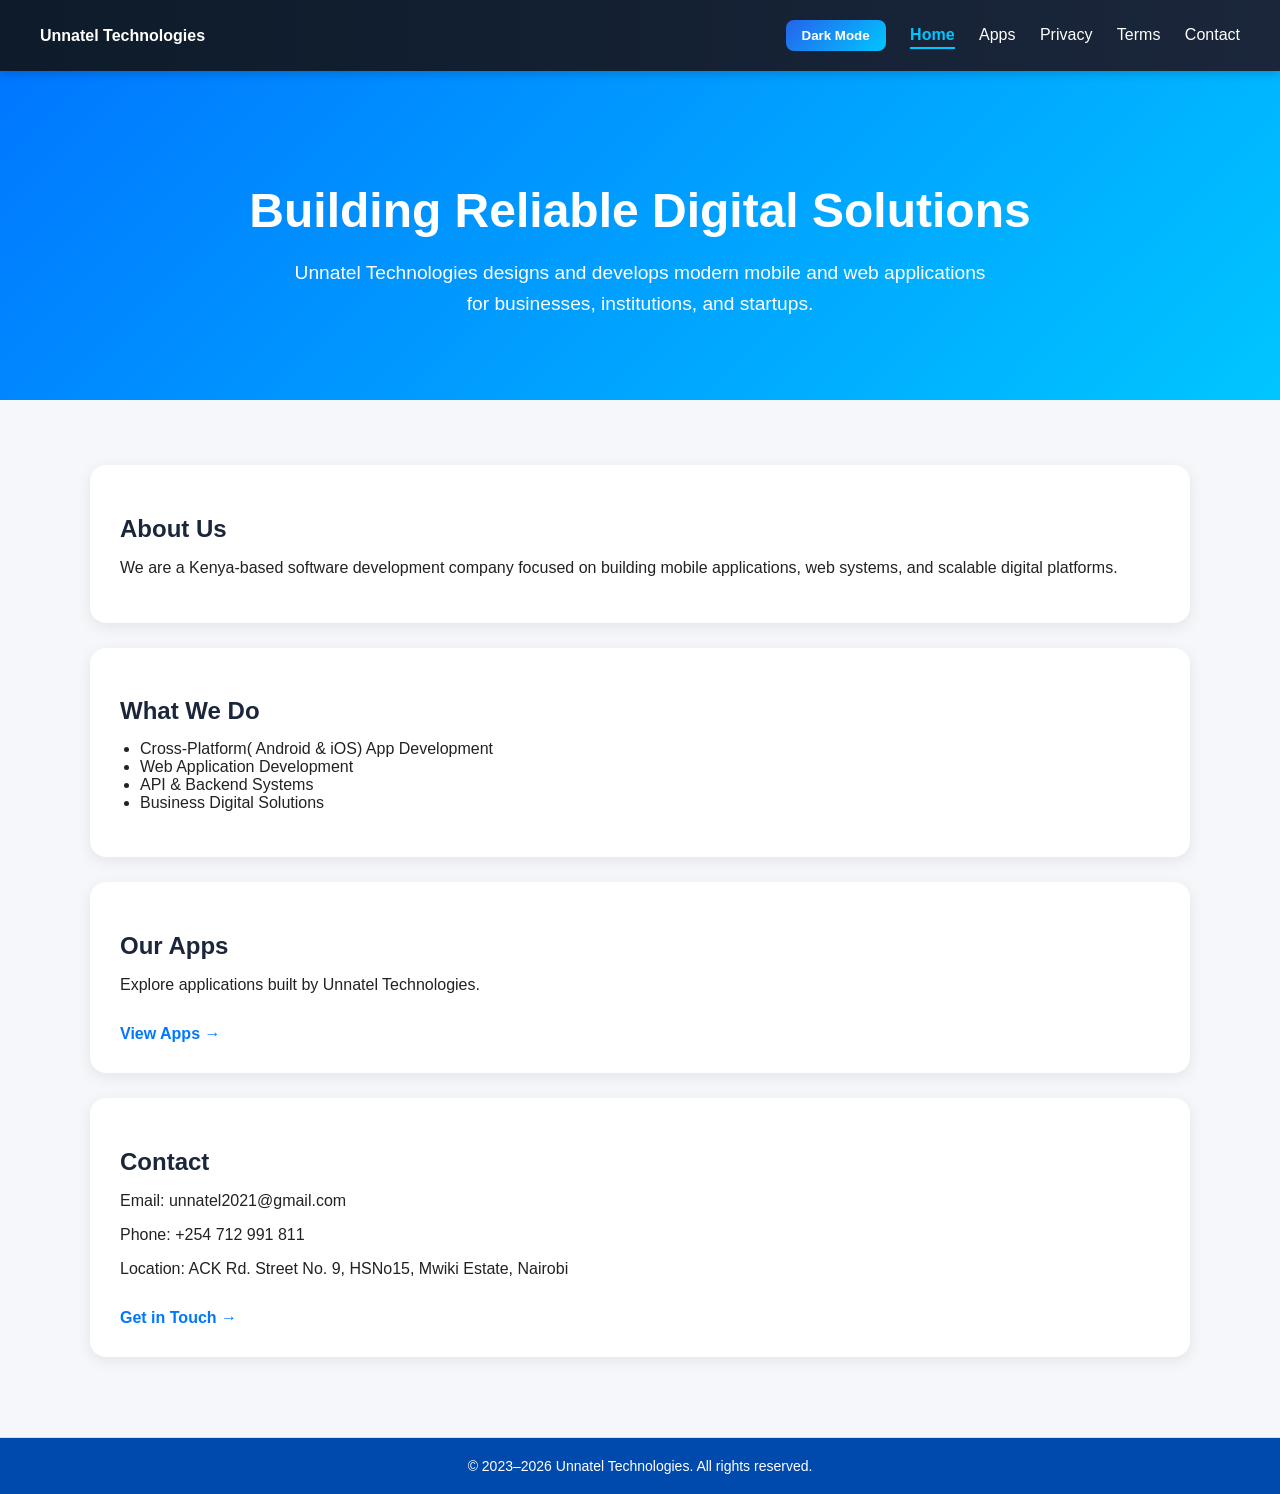
<file: index.html>
<!DOCTYPE html>
<html lang="en">
<head>
  <meta charset="UTF-8">
  <title>Unnatel Technologies</title>
  <meta name="viewport" content="width=device-width, initial-scale=1">

  <!-- SEO -->
  <meta name="description" content="Unnatel Technologies is a software development company in Kenya building mobile and web applications.">
  <meta name="keywords" content="Unnatel Technologies, Android apps Kenya, software development, mobile apps">
  <meta name="author" content="Unnatel Technologies">

  <link rel="stylesheet" href="styles.css">

  <style>
    body {
      margin: 0;
      font-family: 'Segoe UI', Arial, sans-serif;
      background: #f5f7fb;
      color: #222;
      transition: background 0.3s ease, color 0.3s ease;
    }
    /* Header / Nav */
   header{
  background:linear-gradient(90deg,#0d1b2a,#1b263b);
  color:#fff;
  padding:20px 40px;
  box-shadow:0 2px 10px rgba(0,0,0,.2);
  position:sticky;
  top:0;
  z-index:40;
}

nav{
  display:flex;
  justify-content:space-between;
  align-items:center;
}

nav a{
  color:#fff;
  text-decoration:none;
  margin-left:20px;
  font-weight:500;
  transition:color .3s ease;
}

nav a:hover{
  color:#00c6ff;
}
    .hero-banner {
  background: linear-gradient(135deg, #0077ff, #00c6ff);
  color: white;
  padding: 80px 20px;
  text-align: center;
}

.hero-banner h1 {
  font-size: 3em;
  margin-bottom: 20px;
  font-weight: 700;
}

.hero-banner p {
  font-size: 1.2em;
  max-width: 700px;
  margin: 0 auto;
  line-height: 1.6;
}
    nav a.active {
  color: #00c6ff;
  font-weight: 700;
  border-bottom: 2px solid #00c6ff;
  padding-bottom: 4px;
}
    .container {
      max-width: 1100px;
      margin: auto;
      padding: 40px 20px;
    }
    .card {
      background: white;
      padding: 30px;
      margin-top: 25px;
      border-radius: 16px;
      box-shadow: 0 4px 15px rgba(0,0,0,0.08);
      transition: transform 0.2s ease, box-shadow 0.2s ease;
    }
    .card:hover {
      transform: translateY(-5px);
      box-shadow: 0 6px 20px rgba(0,0,0,0.12);
    }
    .card h2 {
      color: #1b263b;
      margin-bottom: 15px;
    }
    .card ul {
      margin: 15px 0;
      padding-left: 20px;
    }
    .card a {
      display: inline-block;
      margin-top: 15px;
      color: #0077ff;
      font-weight: bold;
      text-decoration: none;
      transition: color 0.3s ease;
    }
    .card a:hover {
      color: #00c6ff;
    }
 
    footer {
  background: #004aad;
  color: white;
  text-align: center;
  padding: 20px;
  margin-top: 40px;
}
    /* DARK MODE */
    body.dark {
      background: #0f172a;
      color: #e2e8f0;
    }
    body.dark .card {
      background: #1e293b;
      color: #e2e8f0;
    }
  body.dark header {
  background: linear-gradient(90deg, #020617, #1e293b);
}
    body.dark footer {
  background: #1f1f1f;
}
    }
    body.dark .hero-banner {
      background: linear-gradient(135deg, #1e293b, #0f172a);
      color: #e2e8f0;
    }
    .toggle-btn{
  cursor:pointer;
  padding:8px 16px;
  border-radius:8px;
  border:none;
  background:linear-gradient(135deg,#2563eb,#00c6ff);
  color:#fff;
  font-weight:bold;
  transition:background .3s ease,transform .2s ease;
}

.toggle-btn:hover{
  background:linear-gradient(135deg,#1d4ed8,#0099ff);
  transform:scale(1.05);
}
    body.dark header{
  background:linear-gradient(90deg,#020617,#1e293b);
}
    /* =========================
   MOBILE RESPONSIVE FIX
========================= */

@media (max-width: 768px) {

  header {
    padding: 15px 20px;
  }

  nav {
    flex-direction: column;
    align-items: flex-start;
    gap: 10px;
  }

  nav div {
    width: 100%;
    display: flex;
    flex-wrap: wrap;
    gap: 10px;
  }

  nav a {
    margin-left: 0;
    font-size: 14px;
  }

  .toggle-btn {
    width: 100%;
    text-align: center;
  }

  .hero-banner {
    padding: 50px 15px;
  }

  .hero-banner h1 {
    font-size: 1.8em;
    line-height: 1.2;
  }

  .hero-banner p {
    font-size: 1em;
  }

  .container {
    padding: 20px 15px;
  }

  .card {
    padding: 20px;
  }
}
  </style>
</head>

<body>

<header>
  <nav>
    <div style="display:flex; align-items:center; gap:10px;">
      <strong>Unnatel Technologies</strong>
    </div>

   <div>
  <button class="toggle-btn" onclick="toggleDark()" id="themeToggle">
    Dark Mode
  </button>

  <a href="index.html">Home</a>
  <a href="apps.html">Apps</a>
  <a href="privacy-policy.html">Privacy</a>
  <a href="terms.html">Terms</a>
  <a href="contact.html">Contact</a>
</div>
  </nav>
</header>

<!-- Hero Banner -->
<div class="hero-banner">
  <h1>Building Reliable Digital Solutions</h1>
  <p>Unnatel Technologies designs and develops modern mobile and web applications for businesses, institutions, and startups.</p>
</div>

<div class="container">

  <div class="card">
    <h2>About Us</h2>
    <p>We are a Kenya-based software development company focused on building mobile applications, web systems, and scalable digital platforms.</p>
  </div>

  <div class="card">
    <h2>What We Do</h2>
    <ul>
      <li>Cross-Platform( Android & iOS) App Development</li>
      <li>Web Application Development</li>
      <li>API & Backend Systems</li>
      <li>Business Digital Solutions</li>
    </ul>
  </div>

  <div class="card">
    <h2>Our Apps</h2>
    <p>Explore applications built by Unnatel Technologies.</p>
    <a href="apps.html">View Apps →</a>
  </div>

  <div class="card">
    <h2>Contact</h2>
    <p>Email: unnatel2021@gmail.com</p>
    <p>Phone: +254 712 991 811</p>
    <p>Location: ACK Rd. Street No. 9, HSNo15, Mwiki Estate, Nairobi</p>
    <a href="contact.html">Get in Touch →</a>
  </div>

</div>

<footer>
  © 2023–2026 Unnatel Technologies. All rights reserved.
</footer>

<!-- Dark Mode Script -->
<script>
function toggleDark() {
  document.body.classList.toggle("dark");
  if (document.body.classList.contains("dark")) {
    localStorage.setItem("theme", "dark");
  } else {
    localStorage.setItem("theme", "light");
  }
}
window.onload = function () {
  if (localStorage.getItem("theme") === "dark") {
    document.body.classList.add("dark");
  }
};
</script>
<script>
const currentPage = window.location.pathname.split("/").pop();

const navLinks = document.querySelectorAll("nav a");

navLinks.forEach(link => {
  const linkPage = link.getAttribute("href");

  if (linkPage === currentPage) {
    link.classList.add("active");
  }
});
</script>
</body>
</html>
</file>
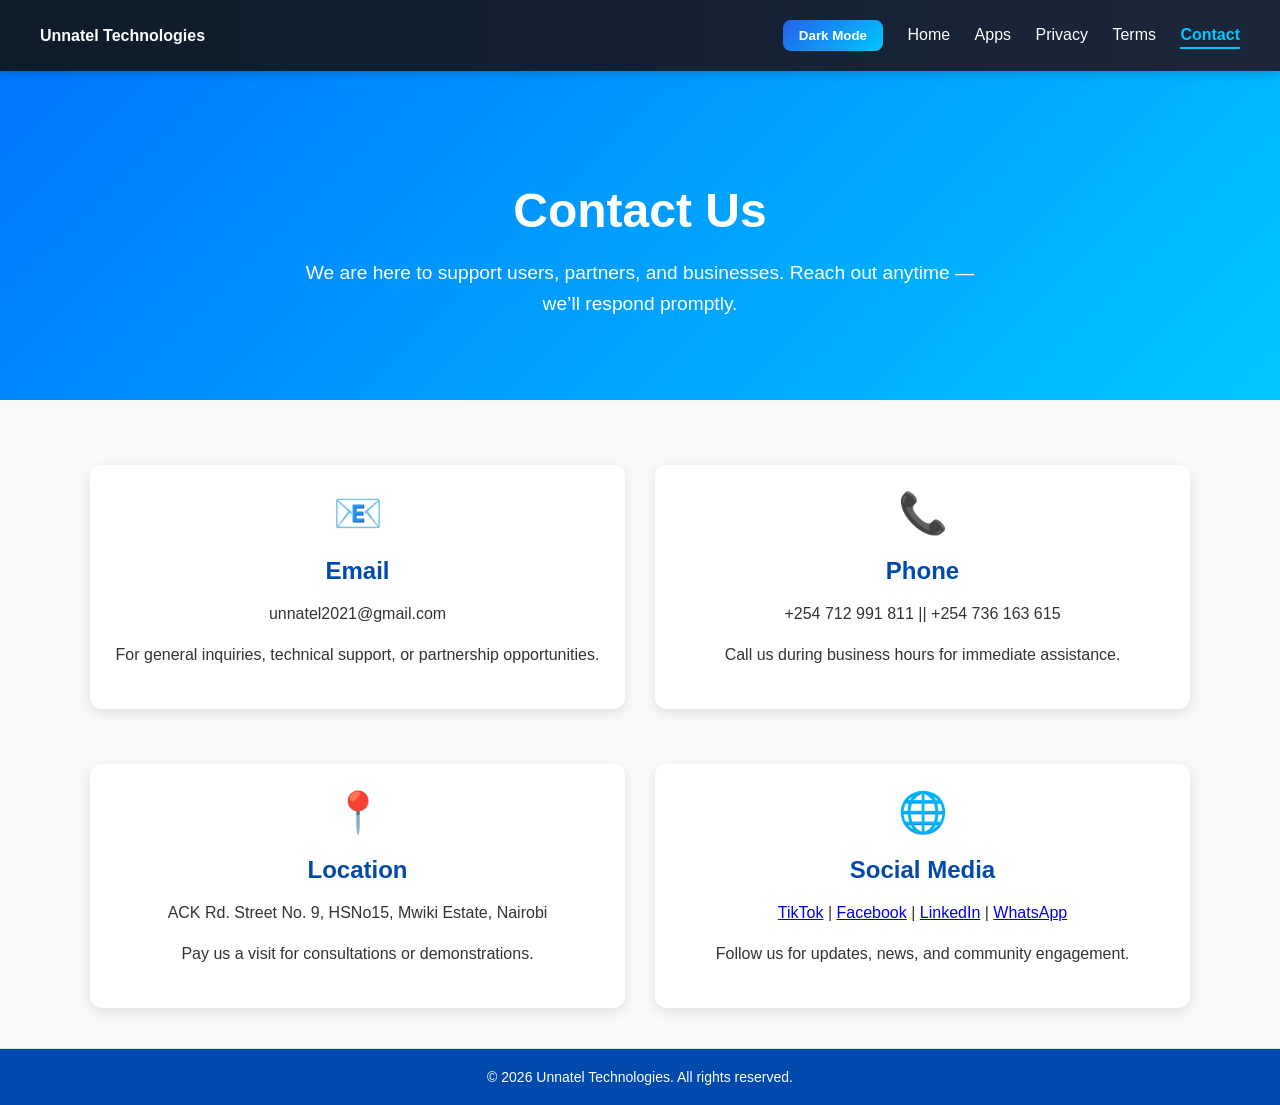
<file: contact.html>
<!DOCTYPE html>
<html lang="en">
<head>
  <meta charset="UTF-8">
  <title>Contact - Unnatel Technologies</title>
  <meta name="viewport" content="width=device-width, initial-scale=1">
  <link rel="stylesheet" href="styles.css">

  <style>
    body {
      font-family: 'Segoe UI', Tahoma, Geneva, Verdana, sans-serif;
      margin: 0;
      padding: 0;
      background: #f9f9f9;
      color: #333;
    }
    /* Header / Nav */
header{
  background:linear-gradient(90deg,#0d1b2a,#1b263b);
  color:#fff;
  padding:20px 40px;
  box-shadow:0 2px 10px rgba(0,0,0,.2);
  position:sticky;
  top:0;
  z-index:40;
}

nav{
  display:flex;
  justify-content:space-between;
  align-items:center;
}

nav a{
  color:#fff;
  text-decoration:none;
  margin-left:20px;
  font-weight:500;
  transition:color .3s ease;
}

nav a:hover{
  color:#00c6ff;
}

.toggle-btn{
  cursor:pointer;
  padding:8px 16px;
  border-radius:8px;
  border:none;
  background:linear-gradient(135deg,#2563eb,#00c6ff);
  color:#fff;
  font-weight:bold;
  transition:background .3s ease, transform .2s ease;
}

.toggle-btn:hover{
  background:linear-gradient(135deg,#1d4ed8,#0099ff);
  transform:scale(1.05);
}

body.dark header{
  background:linear-gradient(90deg,#020617,#1e293b);
}
   .hero-banner {
  background: linear-gradient(135deg, #0077ff, #00c6ff);
  color: white;
  padding: 80px 20px;
  text-align: center;
}
nav a.active {
  color: #00c6ff;
  font-weight: 700;
  border-bottom: 2px solid #00c6ff;
  padding-bottom: 4px;
}
.hero-banner h1 {
  font-size: 3em;
  margin-bottom: 20px;
  font-weight: 700;
}

.hero-banner p {
  font-size: 1.2em;
  max-width: 700px;
  margin: 0 auto;
  line-height: 1.6;
}
    .contact-section {
      display: flex;
      flex-wrap: wrap;
      justify-content: center;
      gap: 30px;
      margin: 40px auto;
      max-width: 1100px;
      padding: 0 20px;
    }
    .card {
      flex: 1 1 300px;
      background: white;
      border-radius: 12px;
      box-shadow: 0 4px 12px rgba(0,0,0,0.1);
      padding: 25px;
      text-align: center;
      transition: transform 0.2s ease;
    }
    .card:hover {
      transform: translateY(-5px);
    }
    .card h2 {
      color: #004aad;
      margin-bottom: 15px;
    }
    .card p {
      line-height: 1.6;
    }
    .contact-icon {
      font-size: 40px;
      color: #0077ff;
      margin-bottom: 15px;
    }
    footer {
      background: #004aad;
      color: white;
      text-align: center;
      padding: 20px;
      margin-top: 40px;
    }
    .dark {
      background: #121212;
      color: #e0e0e0;
    }
    .dark header, .dark footer {
      background: #1f1f1f;
    }
    .dark .card {
      background: #1e1e1e;
      color: #e0e0e0;
    }
    /* =========================
   MOBILE RESPONSIVE FIX
========================= */

@media (max-width: 768px) {

  header {
    padding: 15px 20px;
  }

  nav {
    flex-direction: column;
    align-items: flex-start;
    gap: 10px;
  }

  nav div {
    width: 100%;
    display: flex;
    flex-wrap: wrap;
    gap: 10px;
  }

  nav a {
    margin-left: 0;
    font-size: 14px;
  }

  .toggle-btn {
    width: 100%;
  }

  .hero-banner {
    padding: 50px 15px;
  }

  .hero-banner h1 {
    font-size: 1.8em;
    line-height: 1.2;
  }

  .hero-banner p {
    font-size: 1em;
  }

  .apps-showcase {
    flex-direction: column;
    align-items: center;
    padding: 30px 15px;
  }

  .app-highlight {
    width: 100%;
    max-width: 100%;
    padding: 20px;
  }

  .app-header {
    flex-direction: column;
    align-items: flex-start;
  }

  .app-header img {
    width: 60px;
    height: 60px;
  }

  .app-title h2 {
    font-size: 20px;
  }
}
  </style>
</head>

<body>

<header>
  <nav>
    <div style="display:flex; align-items:center; gap:10px;">
      <strong>Unnatel Technologies</strong>
    </div>

    <div>
      <button class="toggle-btn" onclick="toggleDark()" id="themeToggle">
        Dark Mode
      </button>

      <a href="index.html">Home</a>
      <a href="apps.html">Apps</a>
      <a href="privacy-policy.html">Privacy</a>
      <a href="terms.html">Terms</a>
      <a href="contact.html">Contact</a>
    </div>
  </nav>
</header>

<!-- Hero Banner -->
<div class="hero-banner">
  <h1>Contact Us</h1>
  <p>We are here to support users, partners, and businesses. Reach out anytime — we’ll respond promptly.</p>
</div>

<!-- Contact Cards -->
<div class="contact-section">

  <div class="card">
    <div class="contact-icon">📧</div>
    <h2>Email</h2>
    <p>unnatel2021@gmail.com</p>
    <p>For general inquiries, technical support, or partnership opportunities.</p>
  </div>

  <div class="card">
    <div class="contact-icon">📞</div>
    <h2>Phone</h2>
    <p>+254 712 991 811 || +254 736 163 615</p>
    <p>Call us during business hours for immediate assistance.</p>
  </div>

  <div class="card">
    <div class="contact-icon">📍</div>
    <h2>Location</h2>
    <p>ACK Rd. Street No. 9, HSNo15, Mwiki Estate, Nairobi</p>
    <p>Pay us a visit for consultations or demonstrations.</p>
  </div>

  <div class="card">
    <div class="contact-icon">🌐</div>
    <h2>Social Media</h2>
 <p>
  <a href="https://www.tiktok.com/@unnateltech" target="_blank">TikTok</a> |
  <a href="https://www.facebook.com/unnateltech/" target="_blank">Facebook</a> |
  <a href="https://www.linkedin.com/in/unnateltech" target="_blank">LinkedIn</a> |
 <a href="https://wa.me/254782223727?text=Hello%20Unnatel%20Technologies" target="_blank">WhatsApp</a> 
</p>
    <p>Follow us for updates, news, and community engagement.</p>
  </div>

</div>

<footer>
  © 2026 Unnatel Technologies. All rights reserved.
</footer>

<!-- Dark Mode Script -->
<script>
function toggleDark() {
  document.body.classList.toggle("dark");

  if (document.body.classList.contains("dark")) {
    localStorage.setItem("theme", "dark");
    document.getElementById("themeToggle").textContent = "Light Mode";
  } else {
    localStorage.setItem("theme", "light");
    document.getElementById("themeToggle").textContent = "Dark Mode";
  }
}

window.onload = function () {
  if (localStorage.getItem("theme") === "dark") {
    document.body.classList.add("dark");
    document.getElementById("themeToggle").textContent = "Light Mode";
  }
};
</script>
<script>
const currentPage = window.location.pathname.split("/").pop();

const navLinks = document.querySelectorAll("nav a");

navLinks.forEach(link => {
  const linkPage = link.getAttribute("href");

  if (linkPage === currentPage) {
    link.classList.add("active");
  }
});
</script>
</body>
</html>
</file>
<file: styles.css>
body {
  margin: 0;
  font-family: 'Segoe UI', Arial, sans-serif;
  background: #f5f7fb;
  color: #222;
  transition: background 0.3s ease, color 0.3s ease;
}

header {
  background: linear-gradient(90deg, #0d1b2a, #1b263b);
  color: white;
  padding: 20px 40px;
  box-shadow: 0 2px 10px rgba(0,0,0,0.2);
}

nav {
  display: flex;
  justify-content: space-between;
  align-items: center;
}

nav a {
  color: white;
  text-decoration: none;
  margin-left: 20px;
  font-weight: 500;
  transition: color 0.3s ease;
}

nav a:hover {
  color: #00c6ff;
}

.container {
  max-width: 1000px;
  margin: auto;
  padding: 40px 20px;
}

.hero {
  background: linear-gradient(135deg, #ffffff, #f0f4ff);
  padding: 50px;
  border-radius: 16px;
  text-align: center;
  margin-top: 30px;
  box-shadow: 0 4px 20px rgba(0,0,0,0.08);
  animation: fadeIn 0.8s ease;
}

.hero h1 {
  font-size: 2.5em;
  color: #0d1b2a;
  margin-bottom: 15px;
}

.hero p {
  font-size: 1.2em;
  color: #444;
}

.card {
  background: white;
  padding: 25px;
  margin-top: 25px;
  border-radius: 16px;
  box-shadow: 0 4px 15px rgba(0,0,0,0.08);
  transition: transform 0.2s ease, box-shadow 0.2s ease;
}

.card:hover {
  transform: translateY(-5px);
  box-shadow: 0 6px 20px rgba(0,0,0,0.12);
}

.card h2 {
  color: #1b263b;
  margin-bottom: 15px;
}

footer {
  text-align: center;
  padding: 25px;
  margin-top: 50px;
  font-size: 14px;
  color: gray;
  background: #f0f4ff;
  border-top: 1px solid #ddd;
}

/* DARK MODE */
body.dark {
  background: #0f172a;
  color: #e2e8f0;
}

body.dark .card {
  background: #1e293b;
  color: #e2e8f0;
}

body.dark header {
  background: linear-gradient(90deg, #020617, #1e293b);
}

body.dark .hero {
  background: linear-gradient(135deg, #1e293b, #0f172a);
  color: #e2e8f0;
}

.toggle-btn {
  cursor: pointer;
  padding: 8px 16px;
  border-radius: 8px;
  border: none;
  background: linear-gradient(135deg, #2563eb, #00c6ff);
  color: white;
  font-weight: bold;
  transition: background 0.3s ease, transform 0.2s ease;
}

.toggle-btn:hover {
  background: linear-gradient(135deg, #1d4ed8, #0099ff);
  transform: scale(1.05);
}

/* Animations */
@keyframes fadeIn {
  from { opacity: 0; transform: translateY(10px); }
  to { opacity: 1; transform: translateY(0); }
}
</file>
